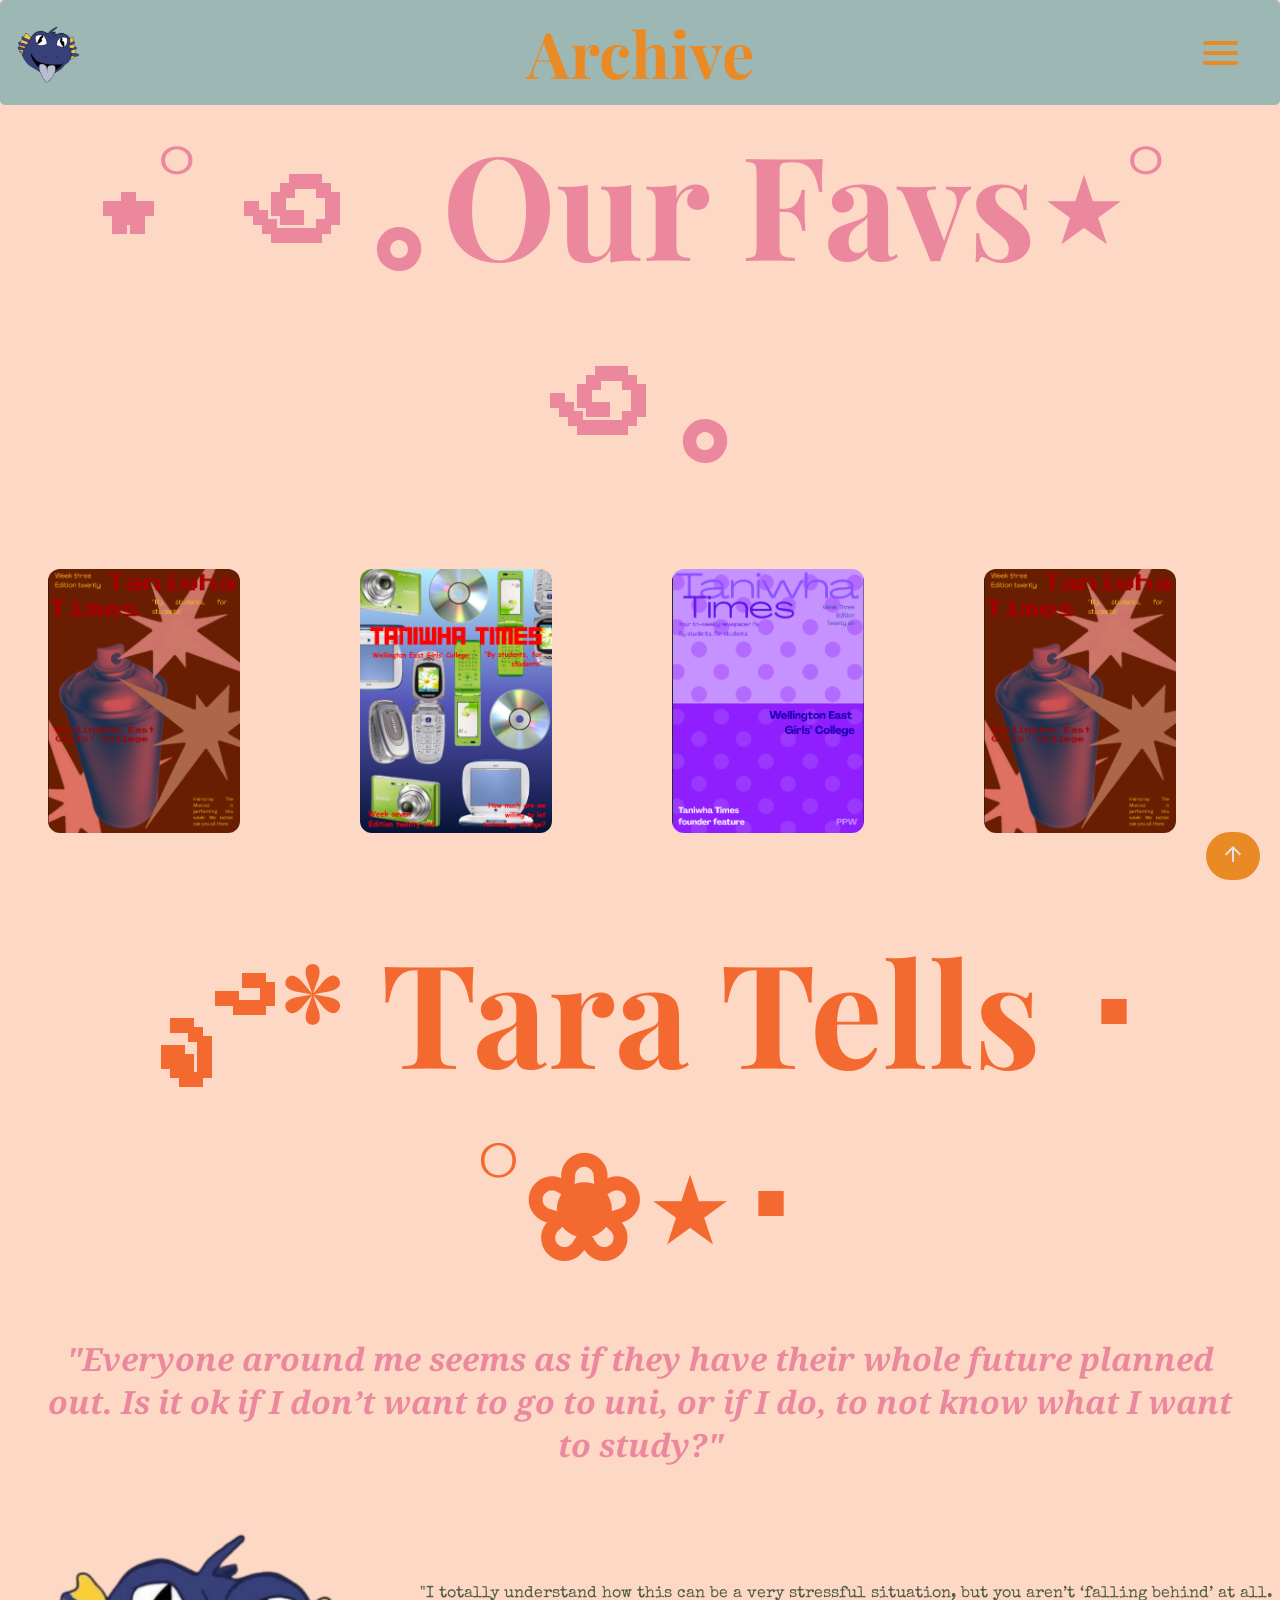
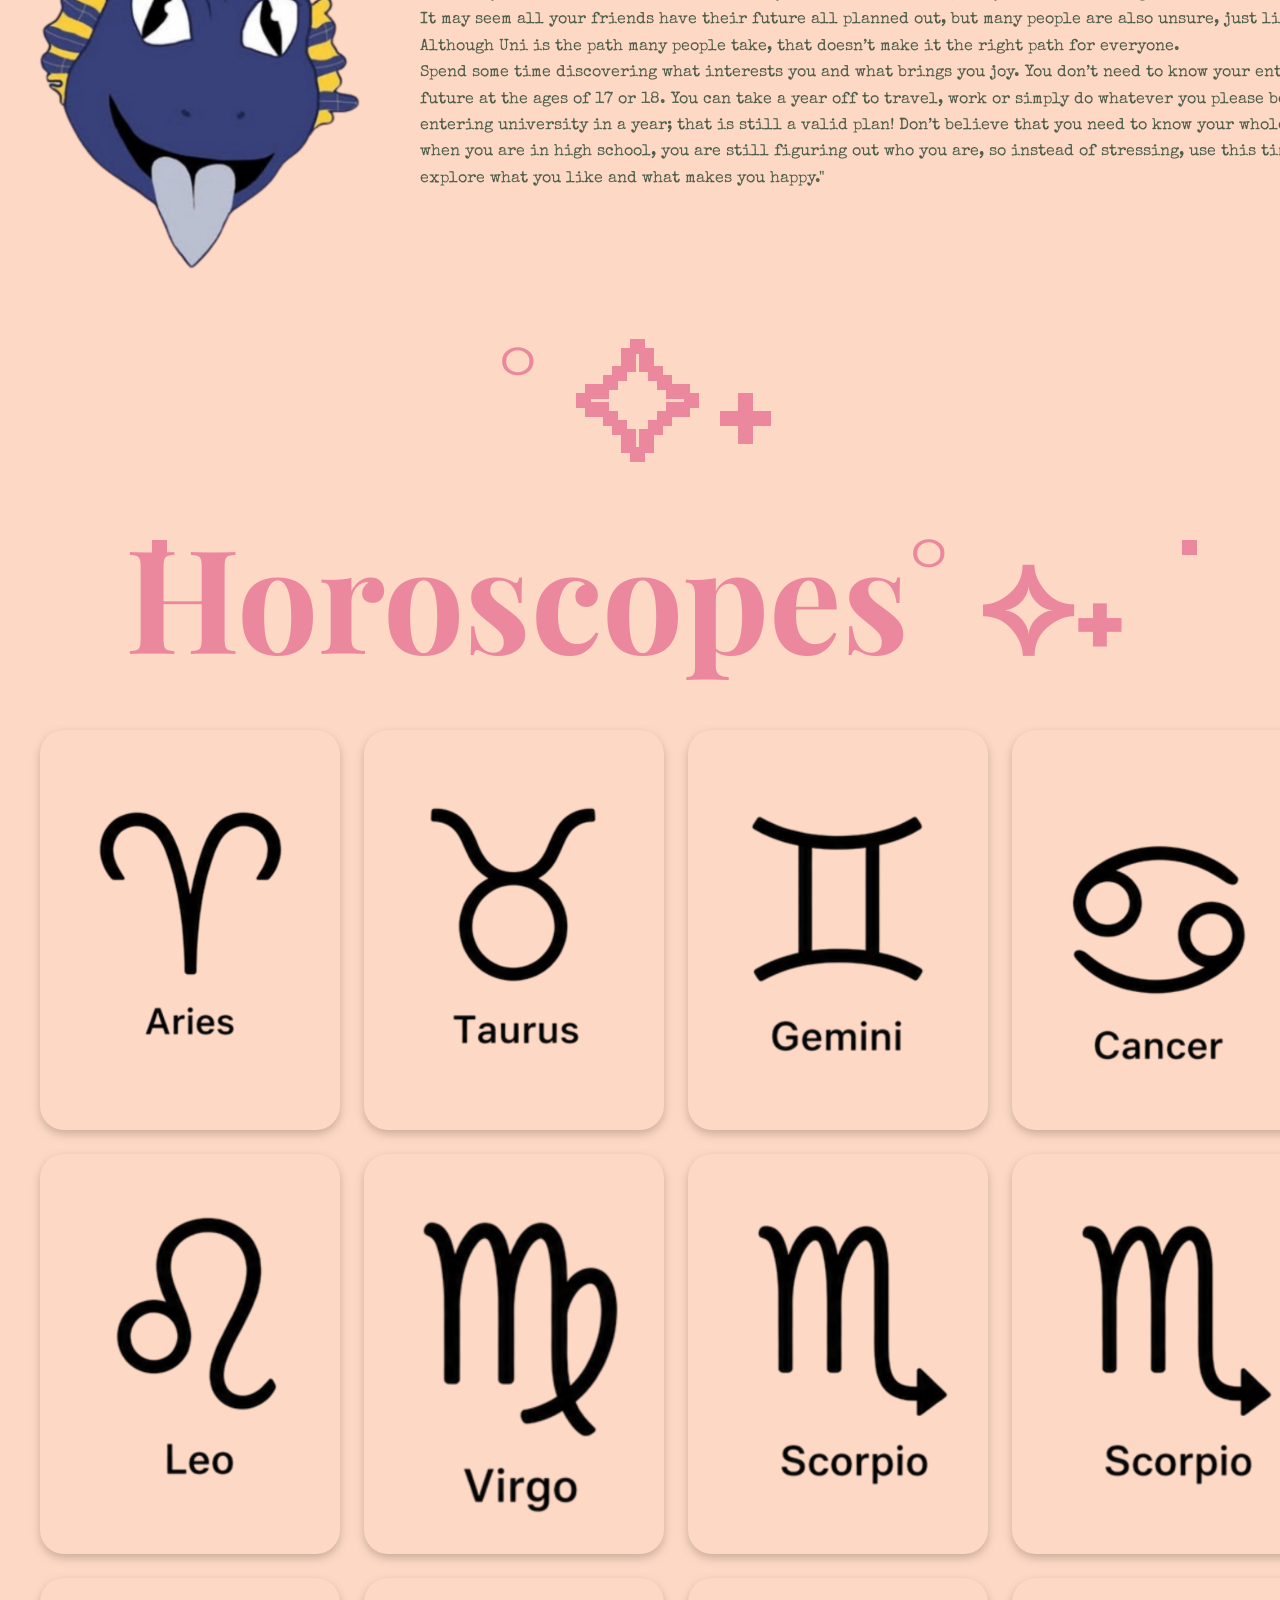
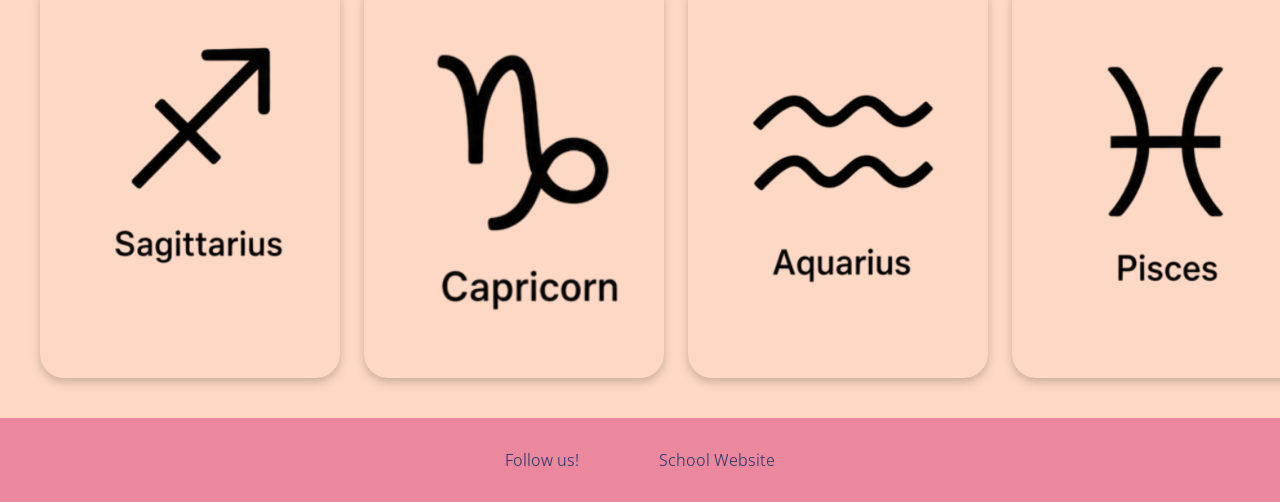
<file: archive.html>
<!DOCTYPE html>
     <head>
        <title>Taniwha Times Archive</title>
        <meta name="author" content="Alex"> 
        <meta name="Taniwha Times Website" content="Website designed for the Taniwha Times newspaper at Wellington East Girls College">
        <link href="style.css" rel="stylesheet" type="text/css">
        <link rel="preconnect" href="https://fonts.googleapis.com">
        <link rel="preconnect" href="https://fonts.gstatic.com" crossorigin>
        <link href="https://fonts.googleapis.com/css2?family=Noto+Serif:ital,wght@0,100..900;1,100..900&family=Open+Sans:wght@353&family=Playfair+Display:ital,wght@0,400..900;1,400..900&family=Shadows+Into+Light&family=Special+Elite&display=swap" rel="stylesheet">
    </head>

    <body>

        <nav class="nav_1">
            <!--Tara Icon-->
                <div class="Taraicon">
                    <a href="./index.html">
                    <img src="images/TaraIcon.png" alt="Tara The Taniwha - Violet Boniface"></a>
                </div>
            
            <!--Site header/title-->
                <h1 class="page-title top">Archive</h1>


            <!--Hamburger button-->
                <div class="Nav-container">
                    <label class="menu-icon">
                        <span></span>
                        <span></span>
                        <span></span>
                    </label>

                    <nav>
                        <ul>
                            <li><a href="./index.html">Home</a></li>
                            <li><a href="./archive.html">Archive</a></li>
                            <li><a href="./about.html">About</a></li>
                        </ul>
                    </nav>  
                </div>

        </nav>

        <main>
            
        

            <!--Carousel-->

            <h1 class="carouselH">⋆˚꩜｡Our Favs⋆˚꩜｡</h1>

            <div class="carousel">
                <div class="carousel-track">
                    <div class="group">
                        <div class="card">
                            <a href="images/Edition1.pdf" target="_blank">  
                                <img src="images/Edit1Cover.png" alt="Issue1 - Designed by Audrey Thorburn">
                            </a>      
                        </div>

                        <div class="card">
                            <a href="images/Edition2.pdf" target="_blank">  
                                <img src="images/Edit2Cover.png" alt="Issue - Designed by Audrey Thorburn2">
                            </a>      
                        </div>

                        <div class="card">
                            <a href="images/PPWissue.pdf" target="_blank">  
                                <img src="images/PPW.png" alt="Issue3 - Designed by Audrey Thorburn">
                            </a>      
                        </div>
                        <div class="card">
                            <a href="images/Edition1.pdf" target="_blank">  
                                <img src="images/Edit1Cover.png" alt="Issue1 - Designed by Audrey Thorburn">
                            </a>      
                        </div>

                        <div class="card">
                            <a href="images/Edition2.pdf" target="_blank">  
                                <img src="images/Edit2Cover.png" alt="Issue2 - Designed by Audrey Thorburn">
                            </a>      
                        </div>

                        <div class="card">
                            <a href="images/PPWissue.pdf" target="_blank">  
                                <img src="images/PPW.png" alt="Issue3 - Designed by Audrey Thorburn">
                            </a>      
                        </div>
                        <div class="card">
                            <a href="images/Edition1.pdf" target="_blank">  
                                <img src="images/Edit1Cover.png" alt="Issue1 - Designed by Audrey Thorburn">
                            </a>      
                        </div>

                        <div class="card">
                            <a href="images/Edition2.pdf" target="_blank">  
                                <img src="images/Edit2Cover.png" alt="Issue2 - Designed by Audrey Thorburn">
                            </a>      
                        </div>

                        <div class="card">
                            <a href="images/Edition3.pdf" target="_blank">  
                                <img src="images/Edit3Cover.png" alt="Issue3 - Designed by Audrey Thorburn">
                            </a>      
                        </div>
                        
                    </div>

                    <div aria-hidden="true" class="group">
                        
                        <div class="card">
                            <a href="images/Edition1.pdf" target="_blank">  
                                <img src="images/Edit1Cover.png" alt="Issue1 - Designed by Audrey Thorburn">
                            </a>      
                        </div>

                        <div class="card">
                            <a href="images/PPWissue.pdf" target="_blank">  
                                <img src="images/PPW.png" alt="Issue2 - Designed by Audrey Thorburn">
                            </a>      
                        </div>

                        <div class="card">
                            <a href="images/Edition3.pdf" target="_blank">  
                                <img src="images/Edit3Cover.png" alt="Issue3 - Designed by Audrey Thorburn">
                            </a>      
                        </div>
                        <div class="card">
                            <a href="images/Edition1.pdf" target="_blank">  
                                <img src="images/Edit1Cover.png" alt="Issue1 - Designed by Audrey Thorburn">
                            </a>      
                        </div>

                        <div class="card">
                            <a href="I\images/Edition2.pdf" target="_blank">  
                                <img src="images/Edit2Cover.png" alt="Issue2 - Designed by Audrey Thorburn">
                            </a>      
                        </div>

                        <div class="card">
                            <a href="images/PPWissue.pdf" target="_blank">  
                                <img src="images/PPW.png" alt="Issue3 - Designed by Audrey Thorburn">
                            </a>      
                        </div>
                        <div class="card">
                            <a href="images/Edition1.pdf" target="_blank">  
                                <img src="images/Edit1Cover.png" alt="Issue1 - Designed by Audrey Thorburn">
                            </a>      
                        </div>

                        <div class="card">
                            <a href="images/Edition2.pdf" target="_blank">  
                                <img src="images/Edit2Cover.png" alt="Issue2 - Designed by Audrey Thorburn">
                            </a>      
                        </div>

                        <div class="card">
                            <a href="images/Edition3.pdf" target="_blank">  
                                <img src="images/Edit3Cover.png" alt="Issue3 - Designed by Audrey Thorburn">
                            </a>      
                        </div>

                    </div>
                </div>    
            </div>

                <!--Tara tells-->

                <h1 class="Tara-Tells">.ೃ࿔* Tara Tells ･°❀⋆･</h1>
                <h2 class="tarah2"><em>"Everyone around me seems as if they have their whole future planned out. Is it ok if I don’t want to go to uni, or if I do, to not know what I want to study?"</em></h2>
            <div class="taratells side-by-side-one">
                <img src="images/TaraIcon.png" alt="Tara the taniwha">
                <div style="display: inline-block;">
                    <p class="typing line1">"I totally understand how this can be a very stressful situation, but you aren’t ‘falling behind’ at all.</p>
                    <p class="typing line2">It may seem all your friends have their future all planned out, but many people are also unsure, just like you.</p>
                    <p class="typing line3">Although Uni is the path many people take, that doesn’t make it the right path for everyone.</p>
                    <p class="typing line4">Spend some time discovering what interests you and what brings you joy. You don’t need to know your entire </p>
                    <p class="typing line5">future at the ages of 17 or 18. You can take a year off to travel, work or simply do whatever you please before</p>
                    <p class="typing line6">entering university in a year; that is still a valid plan! Don’t believe that you need to know your whole life plan </p>
                    <p class="typing line7">when you are in high school, you are still figuring out who you are, so instead of stressing, use this time to have fun and </p>
                    <p class="typing line8">explore what you like and what makes you happy."</p>
                </div>
            </div>


            <!--Horoscopes-->

            <h1 class="horoscopes">˚⟡˖ ࣪Horoscopes˚⟡˖ ࣪</h1>
            <div class="flip-card-wrapper">
                <div class="flip-card">
                    <div class="flip-card-inner">
                        <div class="flip-card-front aries-front"></div>
                        <div class="flip-card-back">
                            <h2>Airies</h2>
                            <p>Be out and articulate with your opinions and ideas, Aries. Brainstorms and projects will flourish and you will reach a certain type of work flow that you are not familiar with, keep up the great work!</p>
                        </div>
                    </div>
                </div>

                <div class="flip-card">
                    <div class="flip-card-inner">
                        <div class="flip-card-front taurus-front"></div>
                        <div class="flip-card-back gemini-front">
                            <h2>Taurus</h2>
                            <p>Taurus will have an emphasis on all things unexpected. Try that food you’ve always thought looked yum, experiment with your style and involve yourself with new people. You never know, you could make friends for life or new favourites you never knew existed.</p>
                        </div>
                    </div>
                </div>

                <div class="flip-card">
                    <div class="flip-card-inner">
                        <div class="flip-card-front gemini-front"></div>
                        <div class="flip-card-back">
                            <h2>Gemini</h2>
                            <p>You have been working on your personal life recently Gemini and it will all pay off soon. This month will be a very happy month and you should invest in what truly sustains you, both financially and emotionally.</p>
                        </div>
                    </div>
                </div>

                <div class="flip-card">
                    <div class="flip-card-inner">
                        <div class="flip-card-front cancer-front"></div>
                        <div class="flip-card-back">
                            <h2>Cancer</h2>
                            <p>Give that exciting dream a fighting chance of becoming a reality by thinking practically, Cancer. Consider what kind of timeline you’re working with and what resources you have at your disposal. Tasks may build up so remember to take it slowly but surely to reach the light at the end of the tunnel!</p>
                        </div>
                    </div>
                </div>

                <div class="flip-card">
                    <div class="flip-card-inner">
                        <div class="flip-card-front leo-front"></div>
                        <div class="flip-card-back">
                            <h2>Leo</h2>
                            <p>This will be a very lucky 4 weeks for you, Leo. You have become the universe’s favourite and will be gifted with growth, expansion and the ability to be even more optimistic than you are now (Is that possible?)</p>
                        </div>
                    </div>
                </div>

                <div class="flip-card">
                    <div class="flip-card-inner">
                        <div class="flip-card-front virgo-front"></div>
                        <div class="flip-card-back">
                            <h2>Virgo</h2>
                            <p>Dear Virgo, expect dynamic shifts in your career or school life. This month is due to be a productive one for you and will have some lovely developments coming your way. You may also have the motivation to take a lovely vacation to treat yourself.</p>
                        </div>
                    </div>
                </div>

                <div class="flip-card">
                    <div class="flip-card-inner">
                        <div class="flip-card-front libra-front"></div>
                        <div class="flip-card-back">
                            <h2>Libra</h2>
                            <p>Adventure beckons this month, Libra. This is a sign to take a spontaneous trip somewhere you’ve never been. Get out of your comfort zone and explore your local city or take a train to the country side. Live your main character moment!</p>
                        </div>
                    </div>
                </div>

                <div class="flip-card">
                    <div class="flip-card-inner">
                        <div class="flip-card-front scorpio-front"></div>
                        <div class="flip-card-back">
                            <h2>Scorpio</h2>
                            <p>As a scorpio you will make satisfying career progress this month. If you don’t have a job yet, one may find you. Luck is coming your way and will reward you with financial success as well. Keep your head up!</p>
                        </div>
                    </div>
                </div>

                <div class="flip-card">
                    <div class="flip-card-inner">
                        <div class="flip-card-front sag-front"></div>
                        <div class="flip-card-back sag-back">
                            <h2>Sagittarius</h2>
                            <p>Decluttering your room or finishing off small projects you never got round to doing may be the answer to removing stress and uplifting your mood. These small changes can make a big difference. Decluttered space = decluttered mind.</p>
                        </div>
                    </div>
                </div>

                <div class="flip-card">
                    <div class="flip-card-inner">
                        <div class="flip-card-front cap-front"></div>
                        <div class="flip-card-back cap-back">
                            <h2>Capricorn</h2>
                            <p>Capricorn will be a landmark month because you are likely to enter one of the most financially rewarding years of your life. A large unexpected amount of money is coming your way so you have every reason to be optimistic.</p>
                        </div>
                    </div>
                </div>

                <div class="flip-card">
                    <div class="flip-card-inner">
                        <div class="flip-card-front aqu-front"></div>
                        <div class="flip-card-back aqu-back">
                            <h2>Aquarius</h2>
                            <p>Give yourself permission to move slowly this month, Aquarius. With winter creeping in, hibernation mode sets in. Be kind to yourself and take it easy. Balance your work with valuable friend time to rejuvenate yourself!</p>
                        </div>
                    </div>
                </div>

                <div class="flip-card">
                    <div class="flip-card-inner">
                        <div class="flip-card-front pisces-front"></div>
                        <div class="flip-card-back">
                            <h2>Pisces</h2>
                            <p>This month is all about you, Pisces. Take some extra time out of your day to treat yourself. Have a warm bath, a sweet treat or catch up on some light reading. Stress might get the best of you at times so remember to give yourself grace and space.</p>
                        </div>
                    </div>
                </div>
            </div>


            

        </main>
        



        
        <a href="#top" class="back-to-top"><svg xmlns="http://www.w3.org/2000/svg" height="24px" viewBox="0 -960 960 960" width="24px" fill="#e3e3e3"><path d="M440-160v-487L216-423l-56-57 320-320 320 320-56 57-224-224v487h-80Z"/></svg></a>

        <!--Footer-->
        <div class="Footer">
            <ul>
                <li>
                    <span class="hover-text">
                        <a href="https://www.instagram.com/taniwhatimes/">
                            <p>Follow us!</p>
                        </a>
                    </span>
                </li>
                 <li>
                    <span class="hover-text">
                        <a href="https://www.wegc.school.nz/">
                            <p>School Website</p>
                        </a>
                    </span>
                </li>
            </ul>
        </div>





    </body>

</html>
</file>
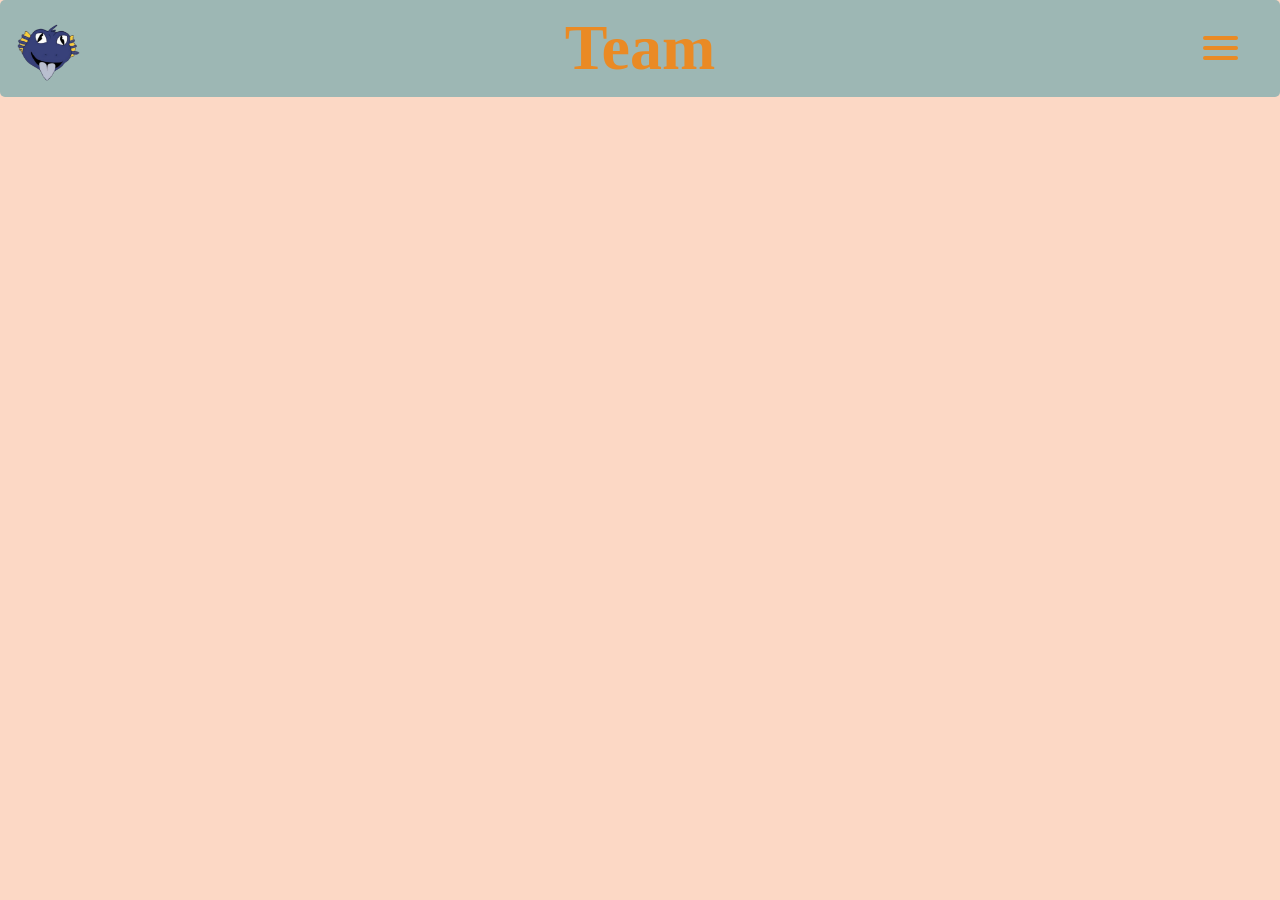
<file: team.html>
<html>
     <head>
        <title>Taniwha Times Team</title>
        <meta name="author" content="Alex"> 
        <meta name="Taniwha Times Website" content="Website designed for the Taniwha Times newspaper at Wellington East Girls College">
        <link href="style.css" rel="stylesheet" type="text/css">
        <link href="https://fonts.googleapis.com/css2?family=Arimo:ital,wght@0,400..700;1,400..700&family=Noto+Serif+Display:ital,wght@0,100..900;1,100..900&display=swap" rel="stylesheet">
        <link href="https://fonts.googleapis.com/css2?family=Arimo:ital,wght@0,400..700;1,400..700&family=Libre+Baskerville:ital,wght@0,400..700;1,400..700&family=Noto+Serif+Display:ital,wght@0,100..900;1,100..900&display=swap" rel="stylesheet">
        <link href="https://fonts.googleapis.com/css2?family=Arimo:ital,wght@0,400..700;1,400..700&family=Libre+Baskerville:ital,wght@0,400..700;1,400..700&family=Noto+Serif+Display:ital,wght@0,100..900;1,100..900&family=Tiro+Telugu:ital@0;1&display=swap" rel="stylesheet">
    </head>

    <body>

       
        <nav class="nav_1">
            <!--Tara Icon-->
                <div class="Taraicon">
                    <a href="./index.html">
                    <img src="images/TaraIcon.png" alt="Tara The Taniwha"></a>
                </div>
            
            <!--Site header/title-->
                <h1 class="page-title">Team</h1>


            <!--Hamburger button-->
                <div class="Nav-container">
                    <label class="menu-icon">
                        <span></span>
                        <span></span>
                        <span></span>
                    </label>

                    <nav>
                        <ul>
                            <li><a href="./index.html">Home</a></li>
                            <li><a href="./team.html">Team</a></li>
                            <li><a href="./archive.html">Archive</a></li>
                        </ul>
                    </nav>  
                </div>

        </nav>

        <main>











            



        </main>
        

    </body>

</html>
</file>
<file: style.css>
/* General (big) */

body{
    background-color: #fcd8c5;
}
h1{
  font-family: "Playfair Display", serif;
  font-optical-sizing: auto;
  font-style: normal;
  font-size: 9rem;
  color:#ea8a24;    
  text-align: center;
}
h2{
  font-family: "Noto Serif", serif;
  font-optical-sizing: auto;
  font-style: normal;
  font-size: 4.5rem
}
p{
  font-family: "Open Sans", sans-serif;
  font-optical-sizing: auto;
  font-weight: 353;
  font-style: normal;
  color: rgb(49, 57, 111);
}



a{
  text-decoration: none;
}

/*Nav BAR*/
.nav_1 {
  background-color:#9db7b4;
  border-radius: 5px;
  padding: 1.5vw 2vw;
  display: flex;
  align-items: center;
  justify-content: space-between;
}

.nav h1{
  color: #9db7b4;
}
.Taraicon img{
  width: 6vw;
  height: 6vw;
  min-width: 50px;
  max-width: 100px;
  padding-top: 10px;
}

.page-title {
  margin: 0;
  white-space: nowrap;
  font-size: 5vw;
}

/*Nav Hamburger*/

.Nav-container{
  display: flex;
  justify-content: flex-end;
  padding-right: 20px;
}

.nav_1 {
  position: sticky;
  top: 0;
  z-index: 100;
  background-color:#9db7b4;
  border-radius: 5px;
  padding: 10px;
  display: grid;
  grid-template-columns: 1fr auto 1fr;
  align-items: center;
}

.nav_1 h1{
  color:#ea8a24;
}

.menu-icon {
  display: flex;
  flex-direction: column;
  justify-content: center;
  align-items: stretch;
  cursor: pointer;
  width: 35px;
  height: 25px;
  padding: 12px;
  box-sizing: content-box;
}

.menu-icon span {
  display: block;
  width: 100%;
  height: 4px;
  background-color:#ea8a24;
  border-radius: 10px;
}

.menu-icon span:not(:last-child) {
  margin-bottom: 6px;
}

nav ul {
  display: none;
  flex-direction: column;
  list-style: none;
  margin: 0;
  padding: 0;
}

nav ul li {
  margin-bottom: 4px;
}

nav ul li a {
  text-decoration: none;
  color: #4f5d4a;
  font-family: "Open Sans", sans-serif;
  display: block;
  padding: 14px 20px;
  transition: color 0.2s ease, background-color 0.2s ease;
  text-align: center;
}

nav ul li a:hover {
  color:#f3692f;
  background-color: #f5e6d8;
  
}

.menu-icon:hover + nav ul,
nav ul:hover {
  display: flex;
}

nav ul li a:hover{
  border-radius: 10px;
  text-align: center;
}


/*Home page Paralax*/

.site-title{
  position: fixed;
  width: 100%;
  text-align: center;
}

.site-header{
  background-image: url(images/TaraWNP.png);
  background-position: bottom;
  background-size: cover;
  padding: 5rem;
  min-height: 100vh;
  position: relative;
}

.site-header-mask{
  position: absolute;
  inset: 0;
  mask: url(images/TaraC.png);
  mask-position: bottom;
  mask-size: cover;
}

/*Home Page headers*/


.Opentext h2 {
  color:#ea8a24;
}
.Opentext p {
  font-size: 1.3rem;
  padding-bottom: 40px;
}

.imagesbs{
  margin-top: 20px;
  margin-left: 20px;
  border-radius: 40px; 
  width: 30%;
  flex-shrink: 0;
  border-radius: 40px;
  margin-right: 20px;
}

/*Home page blurb*/
.Opentext{
  padding-left: 50px;
  padding-right: 50px;
  text-align: center;
  max-width: fit-content;
}



/*About link*/

.side-by-side-one {
  display: flex;
  align-items: flex-start;
  gap: 20px;
  width: 100%;
}

.side-by-side-one img {
  flex-shrink: 0;
  width: 25%;
  border-radius: 40px
}

.side-by-side-one img {
  transition: transform 0.3s ease;
}

.side-by-side-one img:hover{
  transform: scale(1.15);
}


.text-block-one{
  display: flex;
  flex-direction: column;
}

.text-block-one p {
  max-width: 500px;
  font-size: 1.3rem;
}

.AH1 {
  color:#eb889e;
}

.side-by-side-one a {
  display: flex;
  align-items: flex-start;
  gap: 20px;
  text-decoration: none;
  color: inherit;
  width: 100%;
}

/*About Link*/

.side-by-side-two {
  display: flex;
  align-items: flex-start;
  gap: 20px;
  width: 100%;
  padding-top: 4em;
  padding-bottom: 2em;
}

.side-by-side-two img {
  flex-shrink: 0;
  width: 25%;
  border-radius: 40px
}

.text-block-two {
  display: flex;
  flex-direction: column;
  text-align: right;
  max-width: 500px;
  margin-left: auto;  
}

.text-block-two p {
  max-width: 500px;
  text-align: right;
  font-size: 1.3rem;

}

.TH1 {
  color:#f3692f;
}

.side-by-side-two a {
  display: flex;
  align-items: flex-start;
  gap: 20px;
  flex-direction: row-reverse;
  width: 100%;
  text-decoration: none;
  color: inherit;
}


.side-by-side-two img {
  transition: transform 0.3s ease;
}

.side-by-side-two img:hover{
  transform: scale(1.15);
}

/*Archive (reused SBS1 code)*/

.AVH1 {
  color:#9db7b4;
}














/*Archive/*

/*Carousel*/

.carouselH{
  color: #eb889e;
}

.carousel {
  margin: auto;
  width: 100%;
  overflow: hidden;
  padding: 2em 0;
}

.carousel-track{
  display: flex;
  width: max-content;
  animation: scroll 25s infinite linear;
}

.group {
  display: flex;
  align-items: center;
  gap: 1.5em;
  padding-right: 1.5em;
}

.carousel::-webkit-scrollbar {
  display: none;
}


@keyframes scroll {
  0% {
    transform: translateX(0)
  }
  100% {
    transform: translateX(-50%)

  }
}

.carousel::-webkit-scrolslbar {
  display: none;
}

.card {
  flex: 0 0 6em;
  height: 7.5em;
  width: auto;
  padding: 1em;
  font-size: 3rem;
  text-align: center;
  border-radius: 0.1em;
}

.card a{
  display: block;
  width: 100%;
  height: 100%;
}


.card img {
  width: 100%;
  height: 100%;
  object-fit: cover; 
  border-radius: 12px;
  transition: transform 0.3s ease;
}


.carousel img {
  transition: transform 0.3s ease;
}

.carousel img:hover {
  transform: scale(1.3);
}

/*Flip cards*/

.HSPSlineup{
  display: flex;
}

* {
  margin: 0;
  padding: 0;
  box-sizing: border-box;
}

.flip-card{
  width: 300px;
  height: 400px;
  cursor: pointer;
  perspective: 1000px;
}

.flip-card-inner {
  width: 100%;
  height: 100%;
  transform-style: preserve-3d;
  transition: transform 1.5s;
}

.flip-card:hover .flip-card-inner {
  transform: rotateY(180deg);
}

.flip-card-front,
.flip-card-back{
  position:absolute;
  width: 100%;
  height: 100%;
  backface-visibility: hidden;
  border-radius: 24px;
  box-shadow: 0 4px 8px #cdad9c;
}


.flip-card-back{
  background:#9db7b4;
  color:#ea8a24;
  transform: rotateY(180deg);
  display: flex;
  flex-direction:column;
  justify-content: center;
  align-items: center;
  text-align: center;
  gap: 24px;
  padding: 0 19px;
}

.flip-card-wrapper {
  display: grid;
  grid-template-columns: repeat(4, 1fr);
  gap: 24px;
  max-width: 1800px;
  margin: 0 auto;
  padding: 40px;
  box-sizing: border-box;
  width: 100%;
}

.flip-card-front{
  background-repeat: no-repeat;
  background-size: cover;
  background-position: center;
}

.aries-front   { background-image: url(images/Aries.png); }
.taurus-front  { background-image: url(images/Taurus.png); }
.gemini-front  { background-image: url(images/Gemini.png); }
.cancer-front  { background-image: url(images/Cancer.png); }
.leo-front  { background-image: url(images/Leo.png); }
.virgo-front  { background-image: url(images/Virgo.png); }
.libra-front  { background-image: url(images/Scorpio.png); }
.scorpio-front { background-image: url(images/Scorpio.png);}
.sag-front  { background-image: url(images/Sag.png); }
.sag-back h2{
  font-size: 3.2rem;
}
.cap-front  { background-image: url(images/Cap.png); }
.cap-back h2{
  font-size: 3.2rem;
}
.aqu-front  { background-image: url(images/Aqu.png); }
.aqu-back h2 {
  font-size: 3.2rem;
}
.pisces-front {background-image: url(images/pisces.png);}


.horoscopes{
  color: #eb889e;
}


/*Tara Tells*/

.Tara-Tells{
  color:#f3692f;
}

.taratells p {
  font-family: "Special Elite", system-ui;
  font-weight: 400;
  font-style: normal;
  font-size: 1rem;
  color: #4f5d4a;
}

.tarah2{
  font-size: 2rem;
  padding: 40px;
  display: flex;
  text-align: center;
  color:#eb889e;
}

.typing {
  display: inline-block;
  animation: typing 4s steps(40, end) forwards;
  overflow: hidden;
  white-space: nowrap;
  width: 0;
}


@keyframes typing {
  0%   { width: 0; border-right-color: transparent; }
  1%   { border-right-color: var(--cursor-color); } /* cursor turns on right as typing starts */
  99%  { border-right-color: var(--cursor-color); } /* stays visible while typing */
  100% { width: 100%; border-right-color: transparent; } /* cursor disappears once done */
}
.taratells img{
  height: 400px;
  width: auto;
}

.line1 { animation-delay: 0s;
padding-top: 80px; }
.line2 { animation-delay: 4s;
padding-top: 0.4em; }
.line3 { animation-delay: 8s;
padding-top: 0.4em; }
.line4 { animation-delay: 12s;
padding-top: 0.4em; }
.line5 { animation-delay: 16s;
padding-top: 0.4em; }
.line6 { animation-delay: 20s;
padding-top: 0.4em; }
.line7 { animation-delay: 24s;
padding-top: 0.4em; }
.line8 { animation-delay: 28s;
padding-top: 0.4em;}







/*Smooth scrolling*/
html {
  scroll-behavior: smooth;
}

/*Back to top button*/
.back-to-top{
  position:fixed;
  bottom: 20px;
  right: 20px;
  padding: 10px 15px;
  background-color:#ea8a24;
  color:#f3692f;
  text-decoration: none;
  border-radius: 60px;
  z-index: 1000;
  transition: transform 0.2s ease, backround-color 0.2s ease;
}

.back-to-top:hover{
  border: solid #eb889e;
}







/*About page*/

.Grouppic{
  width: 100%;
  height: auto;
}

.inabout{
  padding-top: 20px;
  padding-bottom: 20px;
}

.inabout h2{
  color: #f3692f;
}

.Teamsection h2{
  text-align: center;
  color:#eb889e;
  padding-top: 0.3em;
}

.Teamsection p{
  text-align: center;
  padding-top: 10px;
  padding-left:3em;
  padding-right: 3em;
  font-size: 1.2rem;
}

.Teamsection{
  padding-bottom: 2em;
}

.text-block-one about{
  font-optical-sizing: auto;
}

.p2{
  padding-top: 1em;
}








/*Footer*/


.Footer ul{
  text-align: center;
  padding-top: .7em;
  padding-bottom: .7em;
  background-color: #eb889e;
  display: flex;
  flex-direction: row;
  gap: 40px;
  list-style-type: none;
  justify-content: center;
}

.Footer ul li a {
  text-decoration: none;
  display: inline-block;
  width: fit-content;
  padding: 20px 20px; 
}

.Footer ul li a:hover {
  color:#f3692f;
  background-color: #f5e6d8;
  border-radius: 10px;
  text-align: center;
}
</file>
